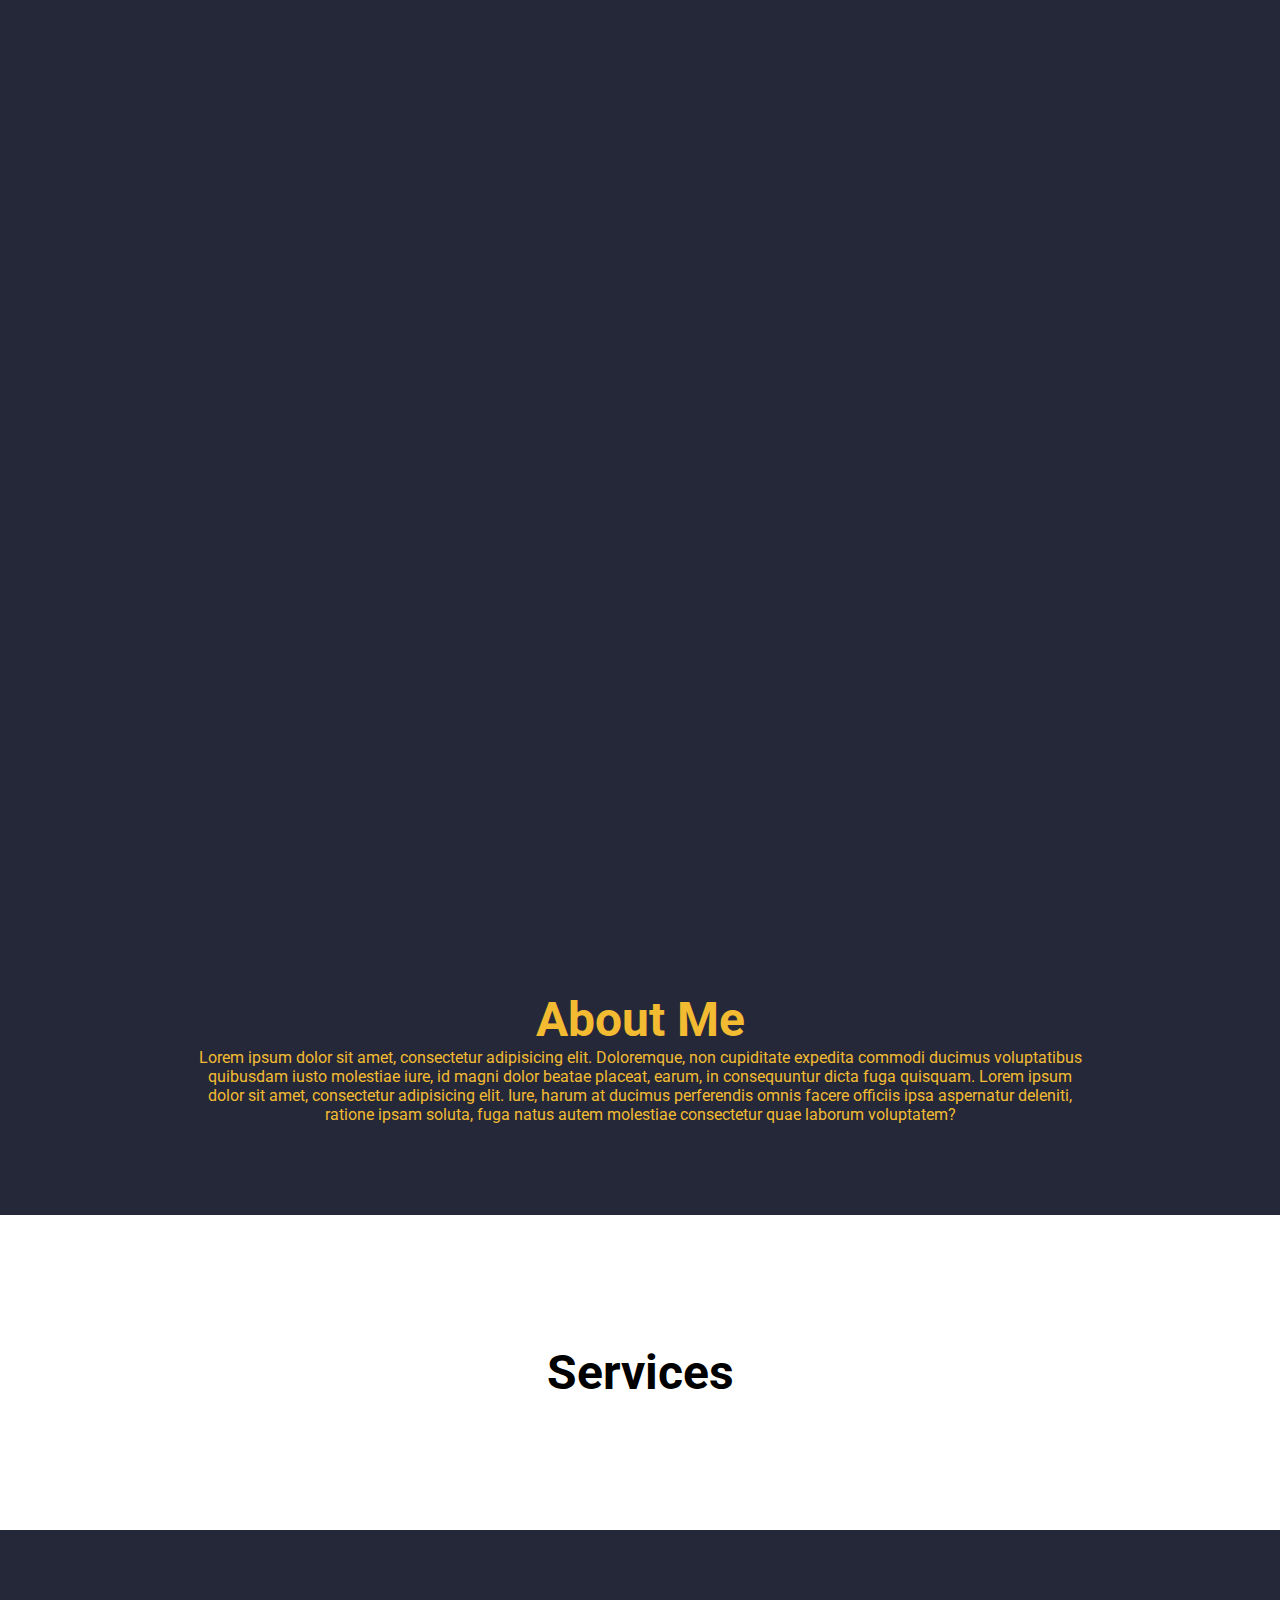
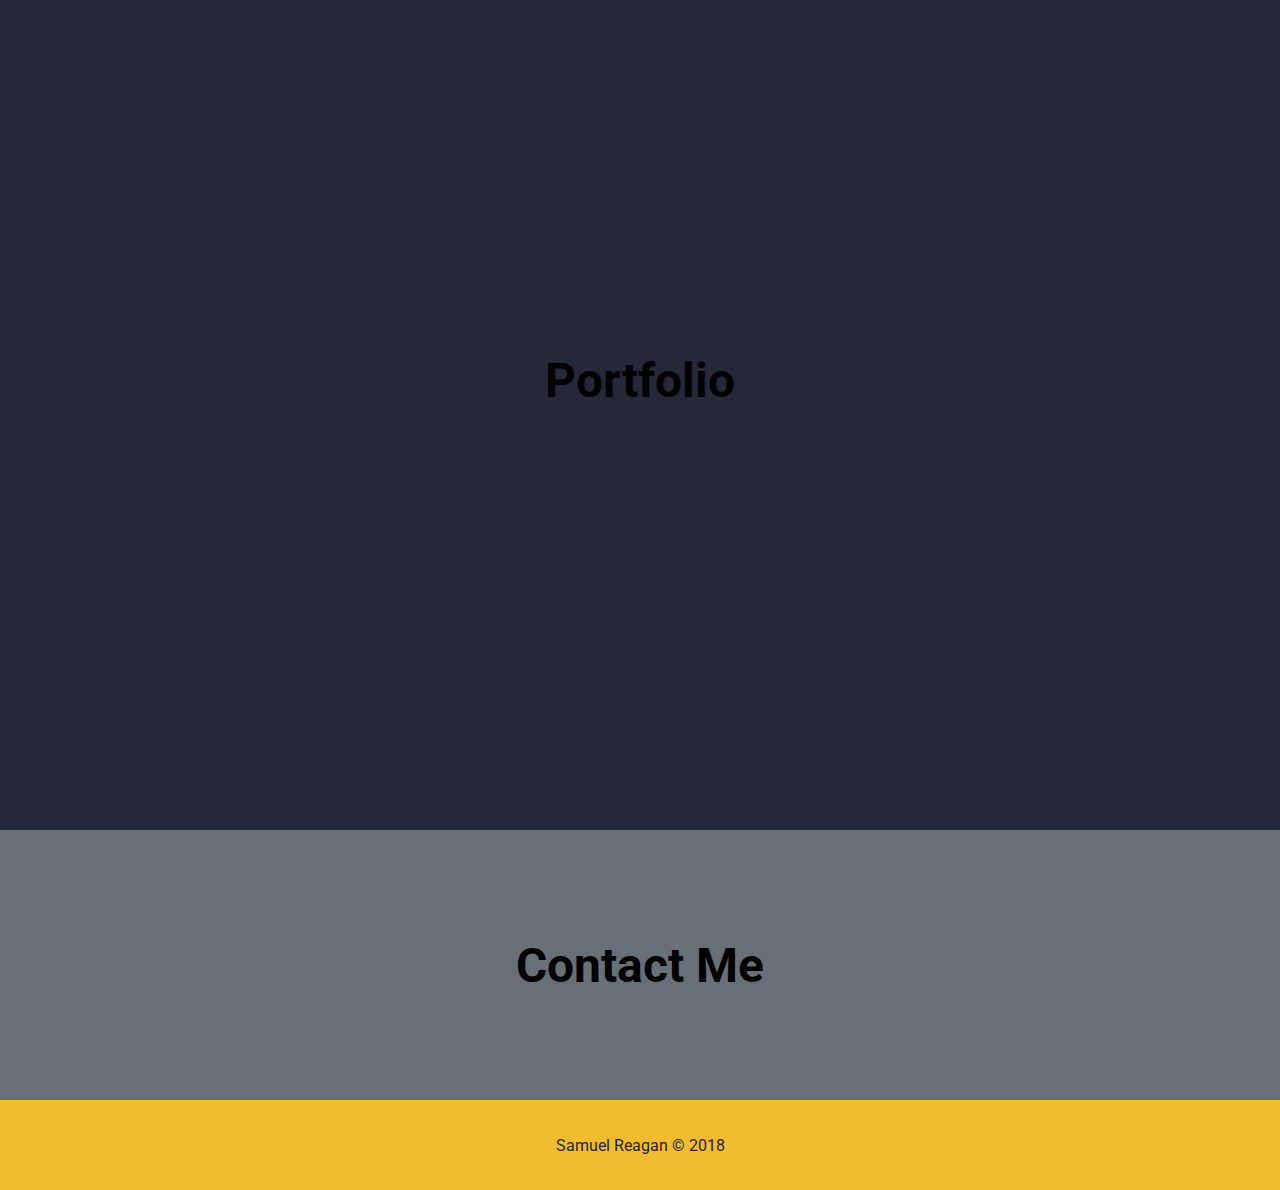
<file: Portfolio_Test_B:Y/index.html>
<html>
  <head>
    <meta charset="UTF-8">
    <meta name="viewport" content="width=device-width, initial-scale=1.0">
    <meta http-equiv="X-UA-Compatible" content="ie=edge">
    <title>Samuel Reagan</title>
    <link rel="stylesheet" href="css/styles.min.css">
    <link rel="stylesheet" href="https://cdnjs.cloudflare.com/ajax/libs/font-awesome/4.7.0/css/font-awesome.min.css">
    <link href="https://fonts.googleapis.com/css?family=Roboto" rel="stylesheet">
  </head>
  <body>
    <main>
      <!-- Header -->
      <header>
        <span class="bar one"></span>
        <span class="bar two"></span>
        <span class="bar three"></span>
        <span class="bar four"></span>
        <span class="bar five"></span>
        <nav>
          <!-- <img id="logo" src="images/" alt="Samuel Reagan"> -->
          <a href="#about">About</a>
          <a href="#services">Services</a>
          <a href="#portfolio">Portfolio</a>
          <a href="#contact">Contact</a>
        </nav>
        <div class="container">
          <h1>Samuel Reagan</h1>
          <h3>Front-End Web Developer</h3>
          <a id="explore" href="#">Explore</a>
        </div>
      </header>
      <!-- About -->
      <section id="about">
        <div class="container">
          <h1 class="sectionHeader">About Me</h1>
          <p>Lorem ipsum dolor sit amet, consectetur adipisicing elit. Doloremque,
             non cupiditate expedita commodi ducimus voluptatibus quibusdam iusto
             molestiae iure, id magni dolor beatae placeat, earum, in consequuntur
             dicta fuga quisquam. Lorem ipsum dolor sit amet, consectetur adipisicing
             elit. Iure, harum at ducimus perferendis omnis facere officiis ipsa
             aspernatur deleniti, ratione ipsam soluta, fuga natus autem molestiae
             consectetur quae laborum voluptatem?
           </p>
      </div>
      </section>
      <!-- Services -->
      <section id="services">
        <div class="container">
          <h1 class="sectionHeader">Services</h1>
        </div>
      </section>
      <!-- Portfolio -->
      <section id="portfolio">
        <div class="container">
          <h1 class="sectionHeader">Portfolio</h1>
        </div>
      </section>
      <!-- Contact -->
      <section id="contact">
        <div class="container">
          <h1 class="sectionHeader">Contact Me</h1>
        </div>
      </section>
      <!-- Footer -->
      <footer>
        <div class="container">
          <div id="socials">
            <i></i>
          </div>
          <p>Samuel Reagan &copy; 2018</p>
        </div>
      </footer>
    </main>
    <!-- JavaScript -->
    <script src="js/main.js">
    </script>
  </body>
</html>
</file>
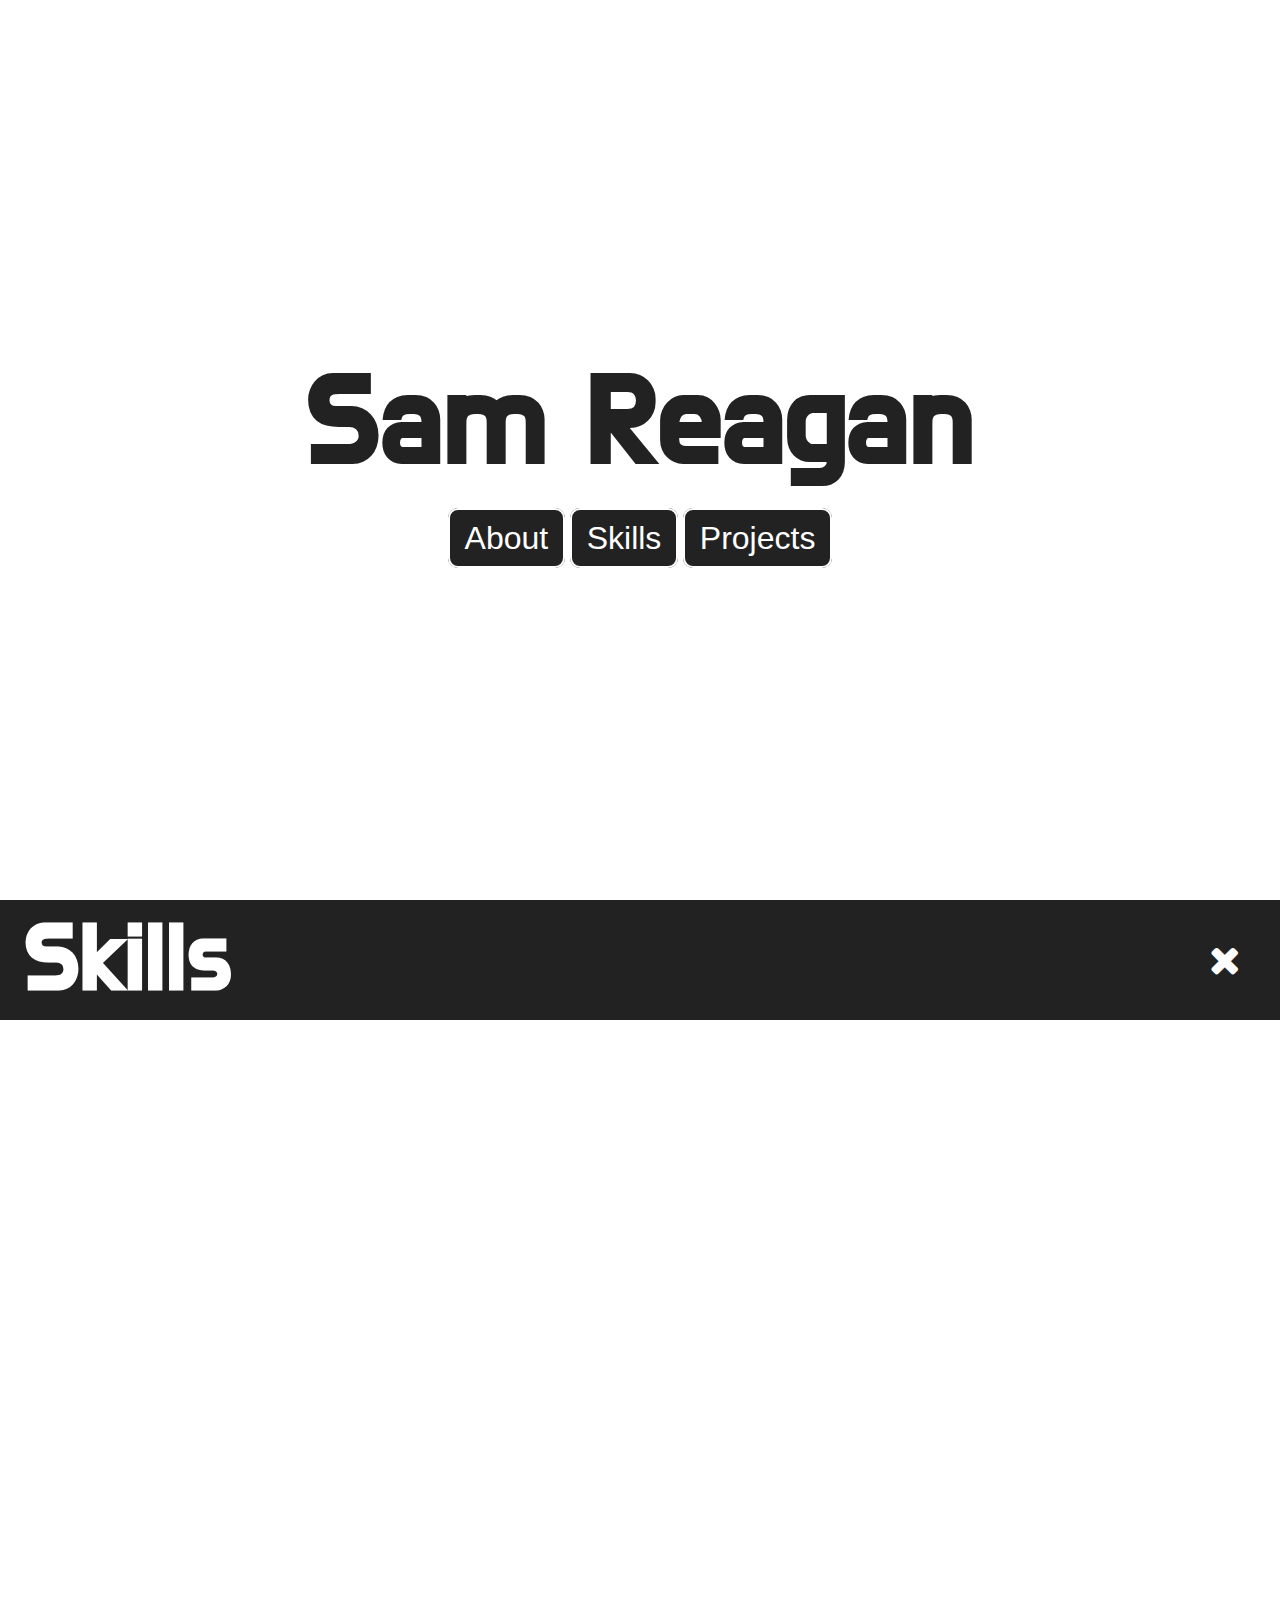
<file: version1/index.html>
<html>
  <head>
    <meta charset="UTF-8">
    <meta name="viewport" content="width=device-width, initial-scale=1.0">
    <meta http-equiv="X-UA-Compatible" content="ie=edge">
    <title>Sam Reagan</title>
    <link rel="stylesheet" href="styles.min.css">
    <link href="https://fonts.googleapis.com/css?family=Do+Hyeon" rel="stylesheet">
    <link rel="stylesheet" href="https://cdnjs.cloudflare.com/ajax/libs/font-awesome/4.7.0/css/font-awesome.min.css">
  </head>
  <body>
    <section class="card" id="main">
      <h1>Sam Reagan</h1>
      <div>
        <a href="#" class="button" id="aboutBtn">About</a>
        <a href="#" class="button" id="skillsBtn">Skills</a>
        <a href="#" class="button" id="projectsBtn">Projects</a>
      </div>
    </section>
    <section class="card" id="about">
      <header>
        <h2>About</h2>
        <i class="fa fa-close" id="abtClose"></i>
      </header>
    </section>
    <section class="card" id="skills">
      <header>
        <h2>Skills</h2>
        <i class="fa fa-close" id="skillsClose"></i>
      </header>
    </section>
    <section class="card" id="projects">
      <header>
        <h2>Projects</h2>
        <i class="fa fa-close" id="projectsClose"></i>
      </header>
    </section>
    <script>
      var aboutBtn = document.getElementById("aboutBtn");
      var abtClose = document.getElementById("abtClose");
      var skillsBtn = document.getElementById("skillsBtn");
      var skillsClose = document.getElementById("skillsClose");
      var projectsBtn = document.getElementById("projectsBtn");
      var projectsClose = document.getElementById("projectsClose");
      var aboutCard = document.getElementById("about");
      var skillsCard = document.getElementById("skills");
      var projectsCard = document.getElementById("projects");
      aboutBtn.onclick = function() {
        aboutCard.style.right = "0vw";
      }
      abtClose.onclick = function() {
        aboutCard.style.right = "100vw";
      }
      skillsBtn.onclick = function() {
        skillsCard.style.top = "0vh";
      }
      skillsClose.onclick = function() {
        skillsCard.style.top = "100vh";
      }
      projectsBtn.onclick = function() {
        projectsCard.style.left = "0vw";
      }
      projectsClose.onclick = function() {
        projectsCard.style.left = "100vw";
      }
    </script>
  </body>
</html>
</file>
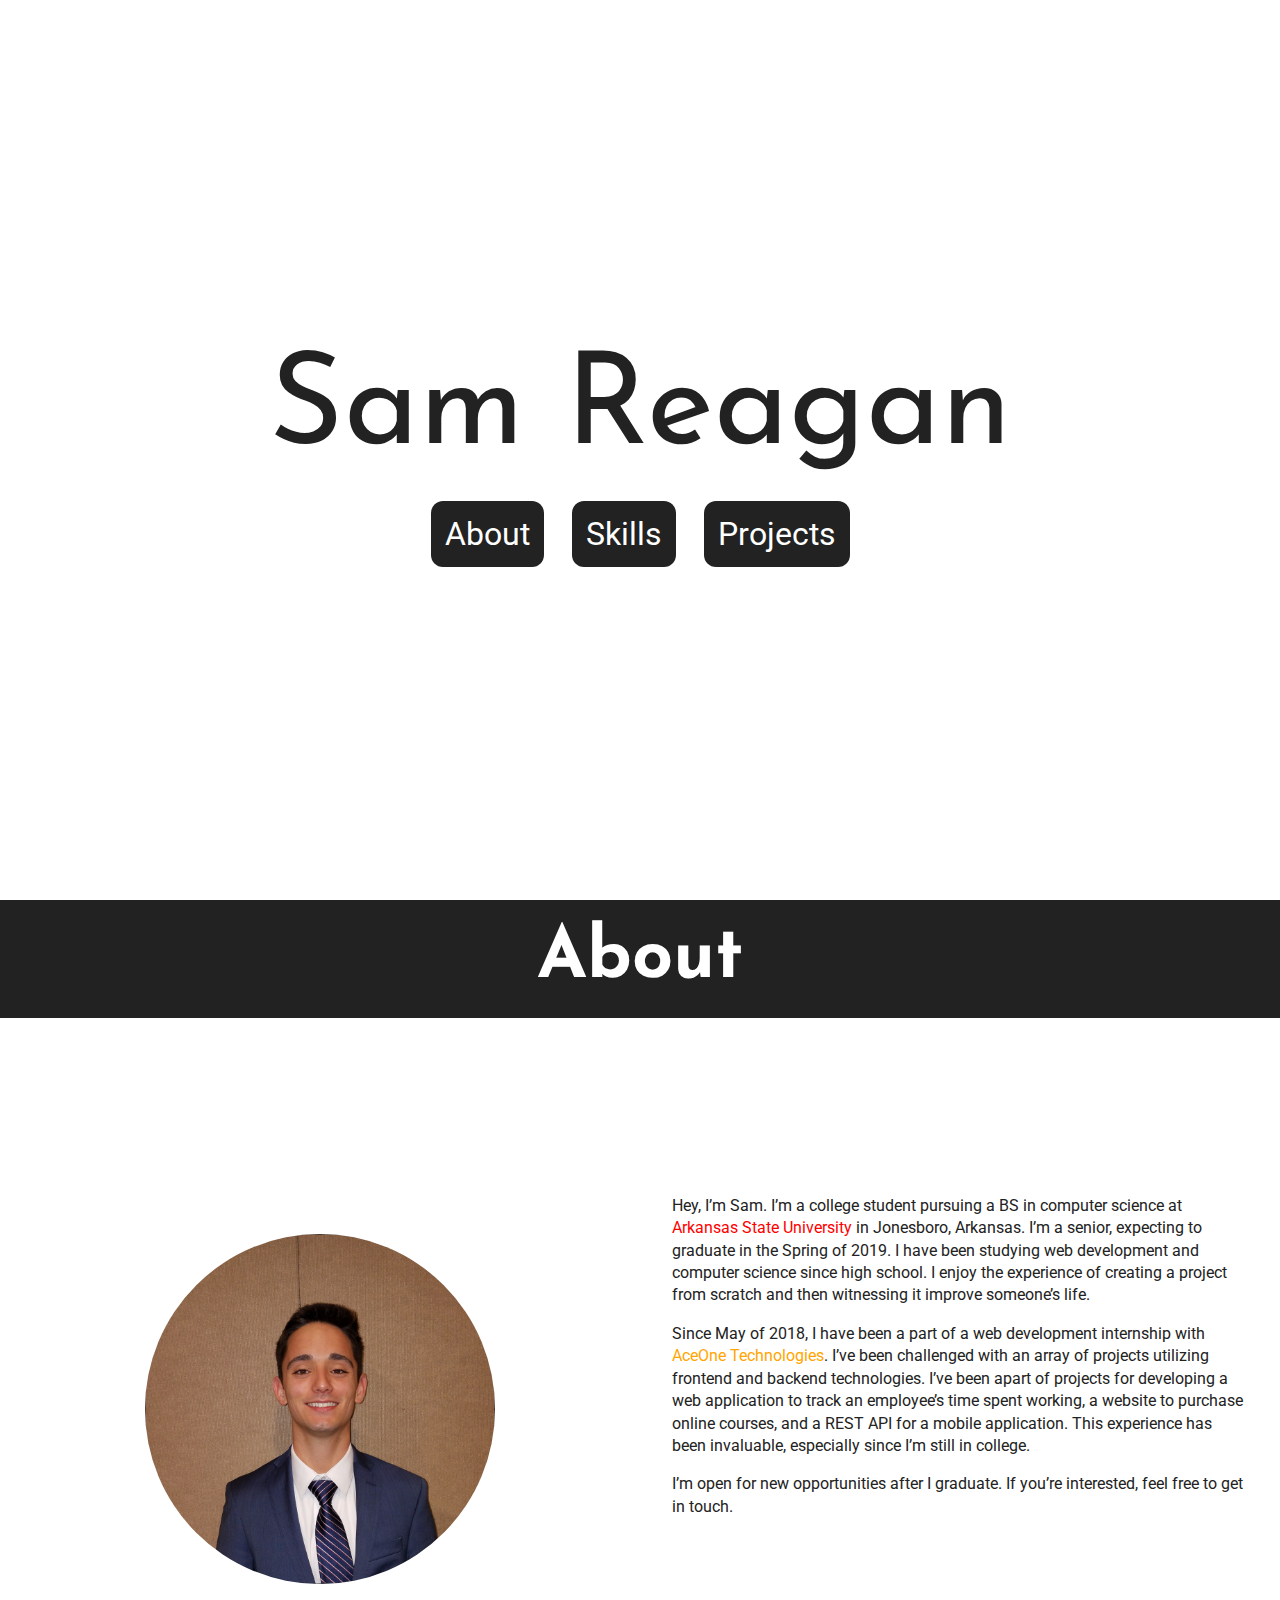
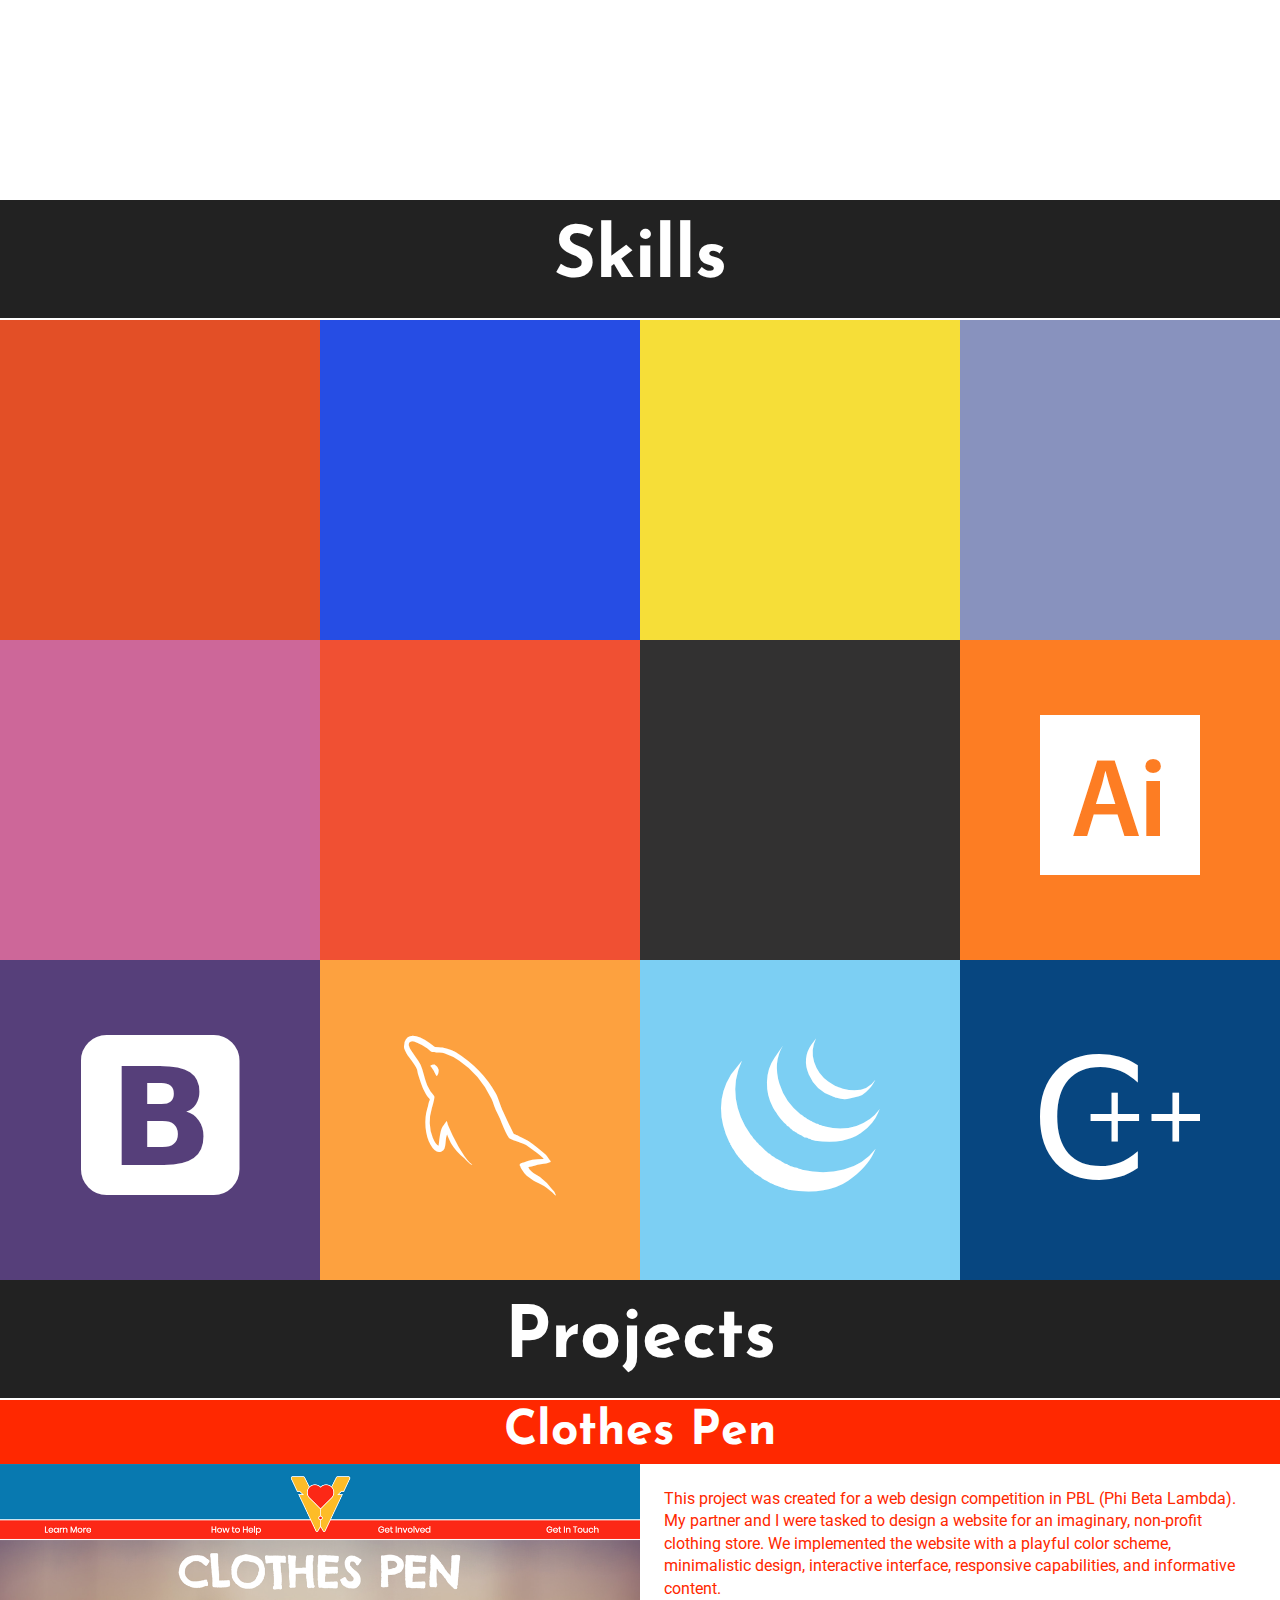
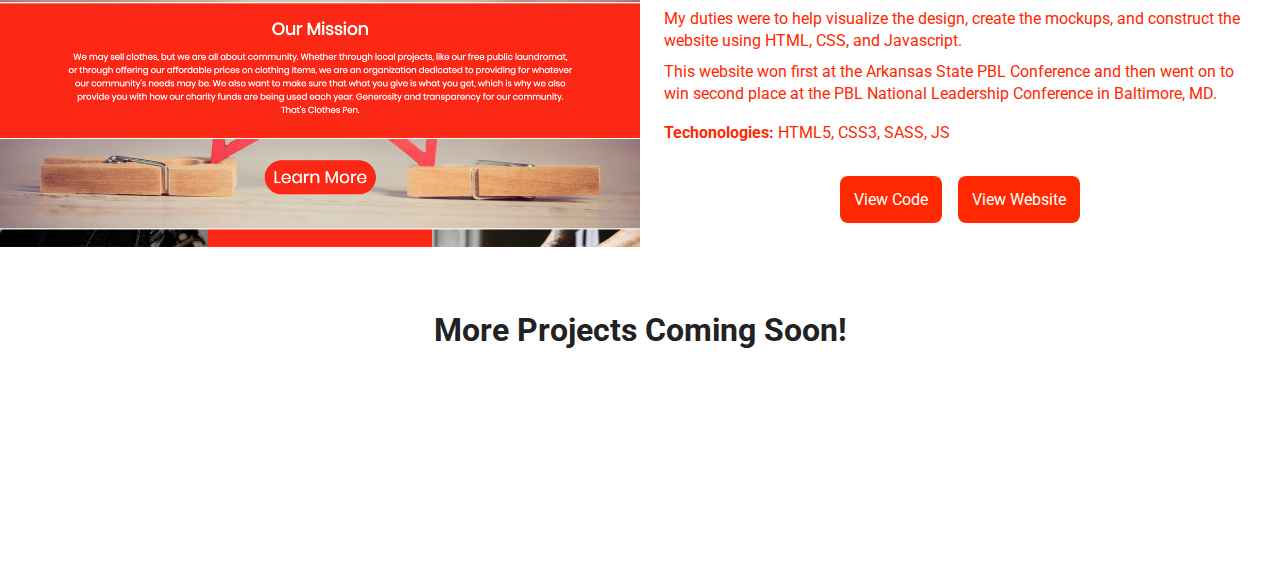
<file: version2/index.html>
<!DOCTYPE html>
<html>
  <head>
    <meta charset="UTF-8">
    <meta name="viewport" content="width=device-width, initial-scale=1.0">
    <meta http-equiv="X-UA-Compatible" content="ie=edge">
    <title>Sam Reagan</title>
    <!-- Assets-->
    <link rel="stylesheet" href="css/styles.css">
    <link href="https://fonts.googleapis.com/css?family=Do+Hyeon" rel="stylesheet">
    <link href="https://fonts.googleapis.com/css?family=Josefin+Sans" rel="stylesheet">
    <link href="https://fonts.googleapis.com/css?family=Roboto" rel="stylesheet">
    <link rel="stylesheet" href="https://use.fontawesome.com/releases/v5.1.0/css/all.css" integrity="sha384-lKuwvrZot6UHsBSfcMvOkWwlCMgc0TaWr+30HWe3a4ltaBwTZhyTEggF5tJv8tbt" crossorigin="anonymous">
    <link rel="icon" type="image/png" sizes="16x16" href="assets/favicon.png">
  </head>
  <body>
    <!-- Main Card -->
    <section id="mainCard">
      <div class="container">
        <h1>Sam Reagan</h1>
        <nav>
          <a href="#abtCard" id="abtBtn" class="btn">About</a>
          <a href="#skillsCard" id="skillsBtn" class="btn">Skills</a>
          <a href="#projectsCard" id="projectsBtn" class="btn">Projects</a>
        </nav>
      </div>
      <footer class="contact-links">
        <a href="mailto:samreagan96@gmail.com"><i class="fa fa-envelope"></i></a>
        <a href="https://www.linkedin.com/in/samuelreagan" target="_blank"><i class="fab fa-linkedin-in"></i></a>
        <a href="https://github.com/samuelreagan" target="_blank"><i class="fab fa-github"></i></a>
        <a href="assets/sr-resume2018.pdf" target="_blank"><i class="fa fa-file"></i></a>
      </footer>
    </section>

    <!-- About Card -->
    <section id="abtCard" class="card">
      <header>
        <h2>About</h2>
      </header>
      <article>
        <div class="container">
          <div class="image">
            <img src="assets/sam.jpg" alt="Sam Reagan">
          </div>
          <div class="about-me">
            <p class="about-description">Hey, I’m Sam. I’m a college student pursuing a BS in computer science at <a id="astateLink" href="https://www.astate.edu" target="_blank">Arkansas State University</a> in Jonesboro, Arkansas. I’m a senior, expecting to graduate in the Spring of 2019. I have been studying web development and computer science since high school. I enjoy the experience of creating a project from scratch and then witnessing it improve someone’s life.</p>
            <p class="about-description">Since May of 2018, I have been a part of a web development internship with <a id="aceLink" href="https://www.aceonetechnologies.com" target="_blank">AceOne Technologies</a>. I’ve been challenged with an array of projects utilizing  frontend and backend technologies. I’ve been apart of projects for developing  a web application to track an employee’s time spent working, a website to purchase online courses, and a REST API for a mobile application. This experience has been invaluable, especially since I’m still in college. </p>
            <p class="about-description">I’m open for new opportunities after I graduate. If you’re interested, feel free to get in touch.</p>
            <!--
            <p class="list">
              <strong>Education: </strong><a id="astateLink" href="https://www.astate.edu" target="_blank">Arkansas State University</a> - Computer Science B.S. (Spring 2019)
              <strong>Experience: </strong><a id="aceLink" href="https://www.aceonetechnologies.com" target="_blank">AceOne Technologies</a> - Jonesboro, Arkansas (Intern)
            </p>
            -->
            <div class="contact-links">
              <a href="mailto:samreagan96@gmail.com"><i class="fa fa-envelope"></i></a>
              <a href="https://www.linkedin.com" target="_blank"><i class="fab fa-linkedin-in"></i></a>
              <a href="https://github.com/samuelreagan" target="_blank"><i class="fab fa-github"></i></a>
              <a href="assets/sr-resume2018.pdf" target="_blank"><i class="fa fa-file"></i></a>
            </div>
          </div>
        </div>
      </article>
    </section>

    <!-- Skills Card -->
    <section id="skillsCard" class="card">
      <header>
        <h2>Skills</h2>
      </header>
      <article id="skillsGrid">
        <!-- Column 1 -->
        <div class="column">
          <div id="html" class="skill">
            <i class="fab fa-html5"></i>
            <span class="skill-title"><strong>HTML5</strong></span>
          </div>
          <div id="sass" class="skill">
            <i class="fab fa-sass"></i>
            <span class="skill-title"><strong>SASS</strong></span>
          </div>
          <div id="bootstrap" class="skill">
            <i class="icon-bootstrap"></i>
            <span class="skill-title"><strong>Bootstrap</strong></span>
          </div>
        </div>
        <!-- Column 2 -->
        <div class="column">
          <div id="css" class="skill">
            <i class="fab fa-css3-alt"></i>
            <span class="skill-title"><strong>CSS3</strong></span>
          </div>
          <div id="git" class="skill">
            <i class="fab fa-git"></i>
            <span class="skill-title"><strong>GIT</strong></span>
          </div>
          <div id="mysql" class="skill">
            <i class="icon-mysql"></i>
            <span class="skill-title"><strong>MYSQL</strong></span>
          </div>
        </div>
        <!-- Column 3 -->
        <div class="column">
          <div id="js" class="skill">
            <i class="fab fa-js-square"></i>
            <span class="skill-title"><strong>JavaScript</strong></span>
          </div>
          <div id="github" class="skill">
            <i class="fab fa-github"></i>
            <span class="skill-title"><strong>Github</strong></span>
          </div>
          <div id="jquery" class="skill">
            <i class="icon-jquery"></i>
            <span class="skill-title"><strong>jQuery</strong></span>
          </div>
        </div>
        <!-- Column 4 -->
        <div class="column">
          <div id="php" class="skill">
            <i class="fab fa-php"></i>
            <span class="skill-title"><strong>PHP</strong></span>
          </div>
          <div id="illustrator" class="skill">
            <i class="icon-illustrator"></i>
            <span class="skill-title"><strong>Adobe Illustrator</strong></span>
          </div>
          <div id="cplusplus" class="skill">
            <i class="icon-cplusplus"></i>
            <span class="skill-title"><strong>C++</strong></span> 
          </div>
        </div>
      </article>
    </section>

    <!-- Project Card -->
    <section id="projectsCard" class="card">
      <header>
        <h2>Projects</h2>
      </header>
      <article id="clothesPen">
        <h3>Clothes Pen</h3>
        <div class="container">
          <div class="website-preview">
            <!-- <iframe seamless src="https://clothespen.github.io" frameborder="0"></iframe> -->
          </div>
          <div class="website-info">
            <p class="website-description">
              This project was created for a web design competition in PBL (Phi Beta Lambda). My partner and I were tasked to design a website for an imaginary, non-profit clothing store. We implemented the website with a playful color scheme, minimalistic design, interactive interface, responsive capabilities, and informative content.
            </p>
            <p class="website-description">
              My duties were to help visualize the design, create the mockups, and construct the website using HTML, CSS, and Javascript. 
            </p>
            <p class="website-description">
              This website won first at the Arkansas State PBL Conference and then went on to win second place at the PBL National Leadership Conference in Baltimore, MD. 
            </p>
            <p class="list"><strong>Techonologies: </strong>HTML5, CSS3, SASS, JS</p>
            <div class="project-btns">
              <a href="https://github.com/clothespen/clothespen.github.io" target="_blank">View Code</a>
              <a href="https://clothespen.github.io" target="_blank">View Website</a>
            </div>
          </div>
        </div>
      </article>
      <h6 id="coming-soon">More Projects Coming Soon!</h6>
    </section>
  </body>
</html>
</file>
<file: version2/css/styles.css>
/** SCSS Variables **/
/** SCSS Inheritance **/
body .btn {
  border-radius: 0.75rem;
  font-size: 2rem;
  padding: 0.75rem;
}

/** SCSS Mixins */
* {
  -webkit-box-sizing: border-box;
          box-sizing: border-box;
  color: #222;
  font-family: "Roboto", sans-serif;
  margin: 0;
  padding: 0;
}

html, body {
  height: 100%;
  width: 100%;
}

body {
  /** Main (Home) Card */
  /** About Card */
  /** Skills Card */
  /** Projects Card */
}

body .card {
  min-height: 100%;
  width: 100%;
}

body .card header {
  background: #222;
  border-bottom: 2px solid #fff;
  height: 120px;
  text-align: center;
  width: 100%;
  -webkit-box-align: center;
      -ms-flex-align: center;
          align-items: center;
  display: -webkit-box;
  display: -ms-flexbox;
  display: flex;
  -webkit-box-pack: center;
      -ms-flex-pack: center;
          justify-content: center;
  -webkit-box-orient: horizontal;
  -webkit-box-direction: normal;
      -ms-flex-direction: row;
          flex-direction: row;
}

body .card header h2 {
  color: #fff;
  font-family: "Josefin Sans", sans-serif;
  font-size: 4.5rem;
}

body a {
  text-decoration: none;
}

body p {
  line-height: 1.4rem;
}

body .btn {
  background: #222;
  border: 2px solid transparent;
  color: white;
}

body .btn:hover {
  background: #fff;
  border-color: #222;
  color: #222;
}

body .contact-links {
  font-size: 3rem;
  text-align: center;
}

body .contact-links a:nth-child(2) {
  margin: 0 1.5rem;
}

body .contact-links a:nth-child(3) {
  margin: 0 1.5rem 0 0;
}

body .list {
  margin: 1rem 0 0 0;
}

body #mainCard {
  background: #fff;
  height: 100%;
  text-align: center;
  width: 100%;
  z-index: 1;
  -webkit-box-align: center;
      -ms-flex-align: center;
          align-items: center;
  display: -webkit-box;
  display: -ms-flexbox;
  display: flex;
  -webkit-box-pack: center;
      -ms-flex-pack: center;
          justify-content: center;
  -webkit-box-orient: vertical;
  -webkit-box-direction: normal;
      -ms-flex-direction: column;
          flex-direction: column;
}

body #mainCard .container {
  width: 100%;
}

body #mainCard .container h1 {
  font-family: "Josefin Sans", sans-serif;
  font-size: 8rem;
  font-weight: normal;
}

body #mainCard .container nav {
  margin-top: 2.5rem;
}

body #mainCard .container nav .btn:nth-child(2) {
  margin: 0 1.5rem;
}

body #mainCard .contact-links {
  bottom: 1.5rem;
  position: absolute;
}

body #abtCard .container {
  min-height: calc(100vh - 122px);
  display: -webkit-box;
  display: -ms-flexbox;
  display: flex;
}

body #abtCard .container .image {
  -webkit-box-align: center;
      -ms-flex-align: center;
          align-items: center;
  display: -webkit-box;
  display: -ms-flexbox;
  display: flex;
  -webkit-box-pack: center;
      -ms-flex-pack: center;
          justify-content: center;
  -webkit-box-orient: horizontal;
  -webkit-box-direction: normal;
      -ms-flex-direction: row;
          flex-direction: row;
  width: 50%;
}

body #abtCard .container .image img {
  border-radius: 50%;
  display: block;
  height: auto;
  width: 350px;
}

body #abtCard .container .about-me {
  padding: 2rem;
  width: 50%;
  -webkit-box-align: center;
      -ms-flex-align: center;
          align-items: center;
  display: -webkit-box;
  display: -ms-flexbox;
  display: flex;
  -webkit-box-pack: center;
      -ms-flex-pack: center;
          justify-content: center;
  -webkit-box-orient: vertical;
  -webkit-box-direction: normal;
      -ms-flex-direction: column;
          flex-direction: column;
}

body #abtCard .container .about-me .about-description {
  margin-bottom: 1rem;
}

body #abtCard .container .about-me .about-description:last-child {
  margin-bottom: 0;
}

body #abtCard .container .about-me .contact-links {
  margin-top: 2rem;
}

body #abtCard .container .about-me #astateLink {
  color: red;
}

body #abtCard .container .about-me #aceLink {
  color: orange;
}

body #abtCard .container .about-me #astateLink:hover, body #abtCard .container .about-me #aceLink:hover {
  text-decoration: underline;
}

body #skillsCard #skillsGrid {
  display: -webkit-box;
  display: -ms-flexbox;
  display: flex;
  -ms-flex-wrap: wrap;
      flex-wrap: wrap;
}

body #skillsCard #skillsGrid .column {
  -webkit-box-flex: 25%;
      -ms-flex: 25%;
          flex: 25%;
  max-width: 25%;
}

body #skillsCard #skillsGrid .column .skill {
  height: 25vw;
  width: 100%;
  overflow: hidden;
  -webkit-box-align: center;
      -ms-flex-align: center;
          align-items: center;
  display: -webkit-box;
  display: -ms-flexbox;
  display: flex;
  -webkit-box-pack: center;
      -ms-flex-pack: center;
          justify-content: center;
  -webkit-box-orient: horizontal;
  -webkit-box-direction: normal;
      -ms-flex-direction: row;
          flex-direction: row;
}

body #skillsCard #skillsGrid .column .skill i {
  color: #fff;
  font-size: 10rem;
  position: absolute;
}

body #skillsCard #skillsGrid .column .skill .skill-title {
  background: white;
  font-size: 2rem;
  padding: 0.5rem 0;
  text-align: center;
  width: 100%;
  position: relative;
  bottom: 50%;
  -webkit-transition: all .5s ease;
  transition: all .5s ease;
  -webkit-transform: translateY(-51%);
          transform: translateY(-51%);
}

body #skillsCard #skillsGrid .column .skill:hover .skill-title {
  -webkit-transform: translateY(49%);
          transform: translateY(49%);
}

body #skillsCard #skillsGrid .column #html {
  background: #e34f26;
}

body #skillsCard #skillsGrid .column #css {
  background: #264DE4;
}

body #skillsCard #skillsGrid .column #bootstrap {
  background: #563F7A;
}

body #skillsCard #skillsGrid .column #sass {
  background: #cd6799;
}

body #skillsCard #skillsGrid .column #js {
  background: #F6DE38;
}

body #skillsCard #skillsGrid .column #jquery {
  background: #7CCFF3;
}

body #skillsCard #skillsGrid .column #php {
  background: #8892be;
}

body #skillsCard #skillsGrid .column #mysql {
  background: #FDA13F;
}

body #skillsCard #skillsGrid .column #cplusplus {
  background: #074680;
}

body #skillsCard #skillsGrid .column #git {
  background: #F05033;
}

body #skillsCard #skillsGrid .column #github {
  background: #323131;
}

body #skillsCard #skillsGrid .column #illustrator {
  background: #FD7D23;
}

body #projectsCard article h3 {
  font-size: 3rem;
  padding: 0.5rem;
  text-align: center;
  width: 100%;
}

body #projectsCard article .container {
  display: -webkit-box;
  display: -ms-flexbox;
  display: flex;
}

body #projectsCard article .container .website-preview {
  background: url("../assets/clothespen.png") no-repeat center;
  background-size: cover;
  width: 50%;
}

body #projectsCard article .container .website-preview iframe {
  height: 100%;
  width: 100%;
}

body #projectsCard article .container .website-info {
  padding: 1.5rem;
  width: 50%;
}

body #projectsCard article .container .website-info .website-description {
  margin-bottom: 0.5rem;
}

body #projectsCard article .container .website-info .website-description:last-child{
  margin-bottom: 0;
}

body #projectsCard article .container .website-info .project-btns {
  -webkit-box-align: center;
      -ms-flex-align: center;
          align-items: center;
  display: -webkit-box;
  display: -ms-flexbox;
  display: flex;
  -webkit-box-pack: center;
      -ms-flex-pack: center;
          justify-content: center;
  -webkit-box-orient: horizontal;
  -webkit-box-direction: normal;
      -ms-flex-direction: row;
          flex-direction: row;
  margin-top: 2rem;
}

body #projectsCard article .container .website-info .project-btns a {
  display: block;
  color: #fff;
  border-radius: 0.5rem;
  font-size: 1rem;
  padding: 0.75rem;
}

body #projectsCard article .container .website-info .project-btns a:nth-child(1) {
  margin-right: 1rem;
}

body #projectsCard #clothesPen h3 {
  color: #fff;
  background: #ff2800;
  font-family: "Josefin Sans", sans-serif;
}

body #projectsCard #clothesPen .website-info p {
  color: #ff2800;
}

body #projectsCard #clothesPen .website-info strong {
  color: #ff2800;
}

body #projectsCard #clothesPen .website-info .project-btns a {
  background: #ff2800;
  border: 2px solid transparent;
}

body #projectsCard #clothesPen .website-info .project-btns a:hover {
  background: transparent;
  border: 2px solid #ff2800;
  color: #ff2800;
}

body #projectsCard #coming-soon {
  font-size: 2rem;
  padding: 4rem;
  text-align: center;
}

/** Media Query - 800px */
@media (max-width: 800px) {
  body #skillsCard #skillsGrid .column {
    -webkit-box-flex: 50%;
        -ms-flex: 50%;
            flex: 50%;
    max-width: 50%;
  }
  body #skillsCard #skillsGrid .column .skill i {
    font-size: 5rem;
  }
  body #skillsCard #skillsGrid .column .skill .skill-title {
    font-size: 1rem;
    padding: 0.5rem;
  }
  body #projectsCard article .container {
    -webkit-box-orient: vertical;
    -webkit-box-direction: normal;
        -ms-flex-direction: column;
            flex-direction: column;
  }
  body #projectsCard article .container .website-preview, body #projectsCard article .container .website-info {
    width: 100%;
  }
  body #projectsCard article .container .website-preview {
    height: 300px;
  }
}

/** Media Query - 600px */
@media (max-width: 600px) {
  body .card header {
    height: 80px;
  }
  body .card header h2 {
    font-size: 2.5rem;
  }
  body #mainCard .container h1 {
    font-size: 4rem;
  }
  body #mainCard .container nav {
    margin-top: 2.5rem;
  }
  body #mainCard .container nav .btn {
    font-size: 1rem;
    margin: 0 auto;
  }
  body #mainCard .container nav .btn:nth-child(2) {
    margin: 0 auto;
  }
  body #abtCard article .container {
    -webkit-box-orient: vertical;
    -webkit-box-direction: normal;
        -ms-flex-direction: column;
            flex-direction: column;
  }
  body #abtCard article .container .image {
    width: 100%;
  }
  body #abtCard article .container .image img {
    margin-top: 2rem;
    width: 250px;
  }
  body #abtCard article .container .about-me {
    width: 100%;
  }
  body #skillsCard #skillsGrid .column {
    -webkit-box-flex: 100%;
        -ms-flex: 100%;
            flex: 100%;
    max-width: 100%;
  }
  body #skillsCard #skillsGrid .column .skill {
    padding: 4rem 0;
  }
  body #skillsCard #skillsGrid .column .skill i {
    font-size: 5rem;
    padding: 1.5rem 0;
  }
  body #skillsCard #skillsGrid .column .skill .skill-title {
    display: none;
  }
}

/** Fonts */
@font-face {
  font-family: "technology-icons";
  src: url("../assets/fonts/technology-icons.eot");
  font-weight: normal;
  font-style: normal;
}

@font-face {
  font-family: "technology-icons";
  src: url("../assets/fonts/technology-icons.eot");
  src: url("../assets/fonts/technology-icons.eot?#iefix") format("embedded-opentype"), url("../assets/fonts/technology-icons.woff") format("woff"), url("../assets/fonts/technology-icons.ttf") format("truetype"), url("../assets/fonts/technology-icons.svg?#technology-icons") format("svg");
  font-weight: normal;
  font-style: normal;
}

[class^="icon-"]:before,
[class*=" icon-"]:before {
  font-family: "technology-icons";
  font-weight: normal;
  font-style: normal;
  speak: none;
  text-decoration: inherit;
  text-transform: none;
  text-rendering: optimizeLegibility;
  -webkit-font-smoothing: antialiased;
  -moz-osx-font-smoothing: grayscale;
}

/* Icons */
.icon-aftereffects:before {
  content: "\f101";
}

.icon-bridge:before {
  content: "\f102";
}

.icon-dreamweaver:before {
  content: "\f103";
}

.icon-fireworks:before {
  content: "\f104";
}

.icon-flash:before {
  content: "\f105";
}

.icon-illustrator:before {
  content: "\f106";
}

.icon-indesign:before {
  content: "\f107";
}

.icon-lightroom:before {
  content: "\f108";
}

.icon-photoshop:before {
  content: "\f109";
}

.icon-cockpit:before {
  content: "\f10a";
}

.icon-drupal:before {
  content: "\f10b";
}

.icon-joomla:before {
  content: "\f10c";
}

.icon-magento:before {
  content: "\f10d";
}

.icon-october:before {
  content: "\f10e";
}

.icon-wordpress:before {
  content: "\f10f";
}

.icon-visual-studio:before {
  content: "\f110";
}

.icon-bootstrap:before {
  content: "\f111";
}

.icon-emmet:before {
  content: "\f112";
}

.icon-less:before {
  content: "\f113";
}

.icon-postcss:before {
  content: "\f114";
}

.icon-sass:before {
  content: "\f115";
}

.icon-cassandra:before {
  content: "\f116";
}

.icon-database:before {
  content: "\f117";
}

.icon-hadoop:before {
  content: "\f118";
}

.icon-mariadb:before {
  content: "\f119";
}

.icon-mongodb:before {
  content: "\f11a";
}

.icon-mysql-alt:before {
  content: "\f11b";
}

.icon-mysql:before {
  content: "\f11c";
}

.icon-postgres:before {
  content: "\f11d";
}

.icon-sql:before {
  content: "\f11e";
}

.icon-sublime:before {
  content: "\f11f";
}

.icon-express:before {
  content: "\f120";
}

.icon-grails:before {
  content: "\f121";
}

.icon-grailsalt:before {
  content: "\f122";
}

.icon-laravel-alt:before {
  content: "\f123";
}

.icon-laravel:before {
  content: "\f124";
}

.icon-phonegap:before {
  content: "\f125";
}

.icon-platter:before {
  content: "\f126";
}

.icon-playframework:before {
  content: "\f127";
}

.icon-rails-alt:before {
  content: "\f128";
}

.icon-rails:before {
  content: "\f129";
}

.icon-jira-alt:before {
  content: "\f12a";
}

.icon-jira:before {
  content: "\f12b";
}

.icon-angular:before {
  content: "\f12c";
}

.icon-backbone:before {
  content: "\f12d";
}

.icon-d3:before {
  content: "\f12e";
}

.icon-ember:before {
  content: "\f12f";
}

.icon-jquery-alt:before {
  content: "\f130";
}

.icon-jquery:before {
  content: "\f131";
}

.icon-react:before {
  content: "\f132";
}

.icon-c:before {
  content: "\f133";
}

.icon-cplusplus:before {
  content: "\f134";
  vertical-align: middle;
  line-height: 1;
}

.icon-csharp:before {
  content: "\f135";
}

.icon-haskell:before {
  content: "\f136";
}

.icon-java:before {
  content: "\f137";
}

.icon-nodejs:before {
  content: "\f138";
}

.icon-objectivec:before {
  content: "\f139";
}

.icon-perl:before {
  content: "\f13a";
}

.icon-php-alt:before {
  content: "\f13b";
}

.icon-php:before {
  content: "\f13c";
}

.icon-python:before {
  content: "\f13d";
}

.icon-ruby:before {
  content: "\f13e";
}

.icon-scala:before {
  content: "\f13f";
}

.icon-debian:before {
  content: "\f140";
}

.icon-fedora:before {
  content: "\f141";
}

.icon-freebsd:before {
  content: "\f142";
}

.icon-gnome:before {
  content: "\f143";
}

.icon-java-duke:before {
  content: "\f144";
}

.icon-kde:before {
  content: "\f145";
}

.icon-linux-mint:before {
  content: "\f146";
}

.icon-netbsd:before {
  content: "\f147";
}

.icon-rasbaerrypi:before {
  content: "\f148";
}

.icon-redhat:before {
  content: "\f149";
}

.icon-solaris:before {
  content: "\f14a";
}

.icon-suse:before {
  content: "\f14b";
}

.icon-ubuntu:before {
  content: "\f14c";
}

.icon-autoit:before {
  content: "\f14d";
}

.icon-browsersync:before {
  content: "\f14e";
}

.icon-confluence:before {
  content: "\f14f";
}

.icon-dynamicweb:before {
  content: "\f150";
}

.icon-babel:before {
  content: "\f151";
}

.icon-webpack:before {
  content: "\f152";
}

.icon-osx:before {
  content: "\f153";
}

.icon-codeignitor:before {
  content: "\f154";
}

.icon-composer:before {
  content: "\f155";
}

.icon-zend:before {
  content: "\f156";
}

.icon-apache:before {
  content: "\f157";
}

.icon-jetty:before {
  content: "\f158";
}

.icon-memcached:before {
  content: "\f159";
}

.icon-nginx-alt:before {
  content: "\f15a";
}

.icon-nginx:before {
  content: "\f15b";
}

.icon-redis:before {
  content: "\f15c";
}

.icon-tomcat:before {
  content: "\f15d";
}

.icon-ec3:before {
  content: "\f15e";
}

.icon-github-circle-alt:before {
  content: "\f15f";
}

.icon-github-circle:before {
  content: "\f160";
}

.icon-github:before {
  content: "\f161";
}

.icon-google-code:before {
  content: "\f162";
}

.icon-heroku:before {
  content: "\f163";
}

.icon-shell-alt:before {
  content: "\f164";
}

.icon-shell:before {
  content: "\f165";
}

.icon-shellscript:before {
  content: "\f166";
}

.icon-opensource:before {
  content: "\f167";
}

.icon-bower:before {
  content: "\f168";
}

.icon-grunt:before {
  content: "\f169";
}

.icon-gulp:before {
  content: "\f16a";
}

.icon-selenium:before {
  content: "\f16b";
}

.icon-git-squared:before {
  content: "\f16c";
}

.icon-git:before {
  content: "\f16d";
}

.icon-svn:before {
  content: "\f16e";
}

.icon-css-alt:before {
  content: "\f16f";
}

.icon-css3-alt:before {
  content: "\f170";
}

.icon-css3:before {
  content: "\f171";
}

.icon-html5:before {
  content: "\f172";
}

.icon-js:before {
  content: "\f173";
}
/*# sourceMappingURL=styles.css.map */
</file>
<file: Portfolio_Test_B:Y/css/styles.min.css>
header,section,footer,header nav{align-items:center;display:flex;justify-content:center}header nav a,header #explore{transition:0.2s all ease}*{background:transparent;border:0;box-sizing:border-box;margin:0;outline:0;padding:0;text-decoration:none;vertical-align:baseline}html{font-family:'Roboto', sans-serif;font-size:16px}html,body,main{width:100%}body{height:100%;overflow:hidden}.container{text-align:center;width:70%}.sectionHeader{font-size:3rem}header{background:#f2bb32;background-position:center;background-repeat:no-repeat;background-size:cover;color:#252839;height:100vh}header .bar{transition:1.2s ease all;background:#252839;display:block;height:20vh;position:fixed;z-index:1}header .one{left:0;top:0;width:100%}header .two{right:0;top:20vh;width:100%}header .three{left:0;top:40vh;width:100%}header .four{right:0;top:60vh;width:100%}header .five{left:0;top:80vh;width:100%}header nav{background:#252839;border-bottom-left-radius:15px;border-bottom-right-radius:15px;font-size:1.2rem;height:50px;justify-content:space-around;position:absolute;top:0;width:70%}header nav a{color:#f2bb32}header nav a:hover{color:white}header h1{font-size:5rem;margin-bottom:0.2rem;text-shadow:2px -2px 0 #f2bb32,-2px 2px 0 #f2bb32,-2px -2px 0 #f2bb32,2px 2px 0 #f2bb32}header h3{font-size:2.0rem;margin-bottom:1.5rem;text-shadow:1px -1px 0 #f2bb32,-1px 1px 0 #f2bb32,-1px -1px 0 #f2bb32,1px 1px 0 #f2bb32}header #explore{-webkit-border-radius:15px;-moz-border-radius:15px;-ms-border-radius:15px;border-radius:15px;background:#252839;border:2px solid #f2bb32;color:#f2bb32;display:inline-block;font-size:1.5rem;padding:0.5rem 1rem;transform:scale(1, 1)}header #explore:hover{transform:scale(1.1, 1.1)}#about{background:#252839;color:#f2bb32;height:35vh}#services{background:#fff;height:35vh}#portfolio{background:#252839;height:100vh}#contact{background:#677077;height:30vh}footer{background:#f2bb32;color:#252839;height:10vh}
</file>
<file: version1/styles.min.css>
*{color:#222;font-family:Arial, sans-serif;margin:0;padding:0;box-sizing:border-box}body{background:blue;overflow:hidden}.card{background:#fff;position:absolute;transition:all 0.5s ease}body,.card{height:100vh;width:100vw}#main{background:white;display:flex;height:100vh;width:100vw;justify-content:center;align-items:center;flex-direction:column;z-index:1}#about{top:0;right:100vw;z-index:2}#skills{top:100vh;z-index:2}#projects{top:0;left:100vw;z-index:2}h1{font-size:8rem;font-family:'Do Hyeon', sans-serif}div{margin-top:1rem}a{border-radius:10px;border:2px solid #fff;color:#fff;background:#222;text-decoration:none;font-size:2rem;padding:10px 15px;transition:right 0.5s ease}a:hover{background:#fff;color:#222;border:2px solid #222}header{background:#222;height:auto;padding-left:1.5rem}h2{color:#fff;display:inline;font-size:6rem;font-family:'Do Hyeon', sans-serif;text-align:center}i{background:#222;color:#fff;position:absolute;right:0;padding:40px}#abtClose,#skillsClose,#projectsClose{font-size:2.5rem}i:hover{background:red}
</file>
